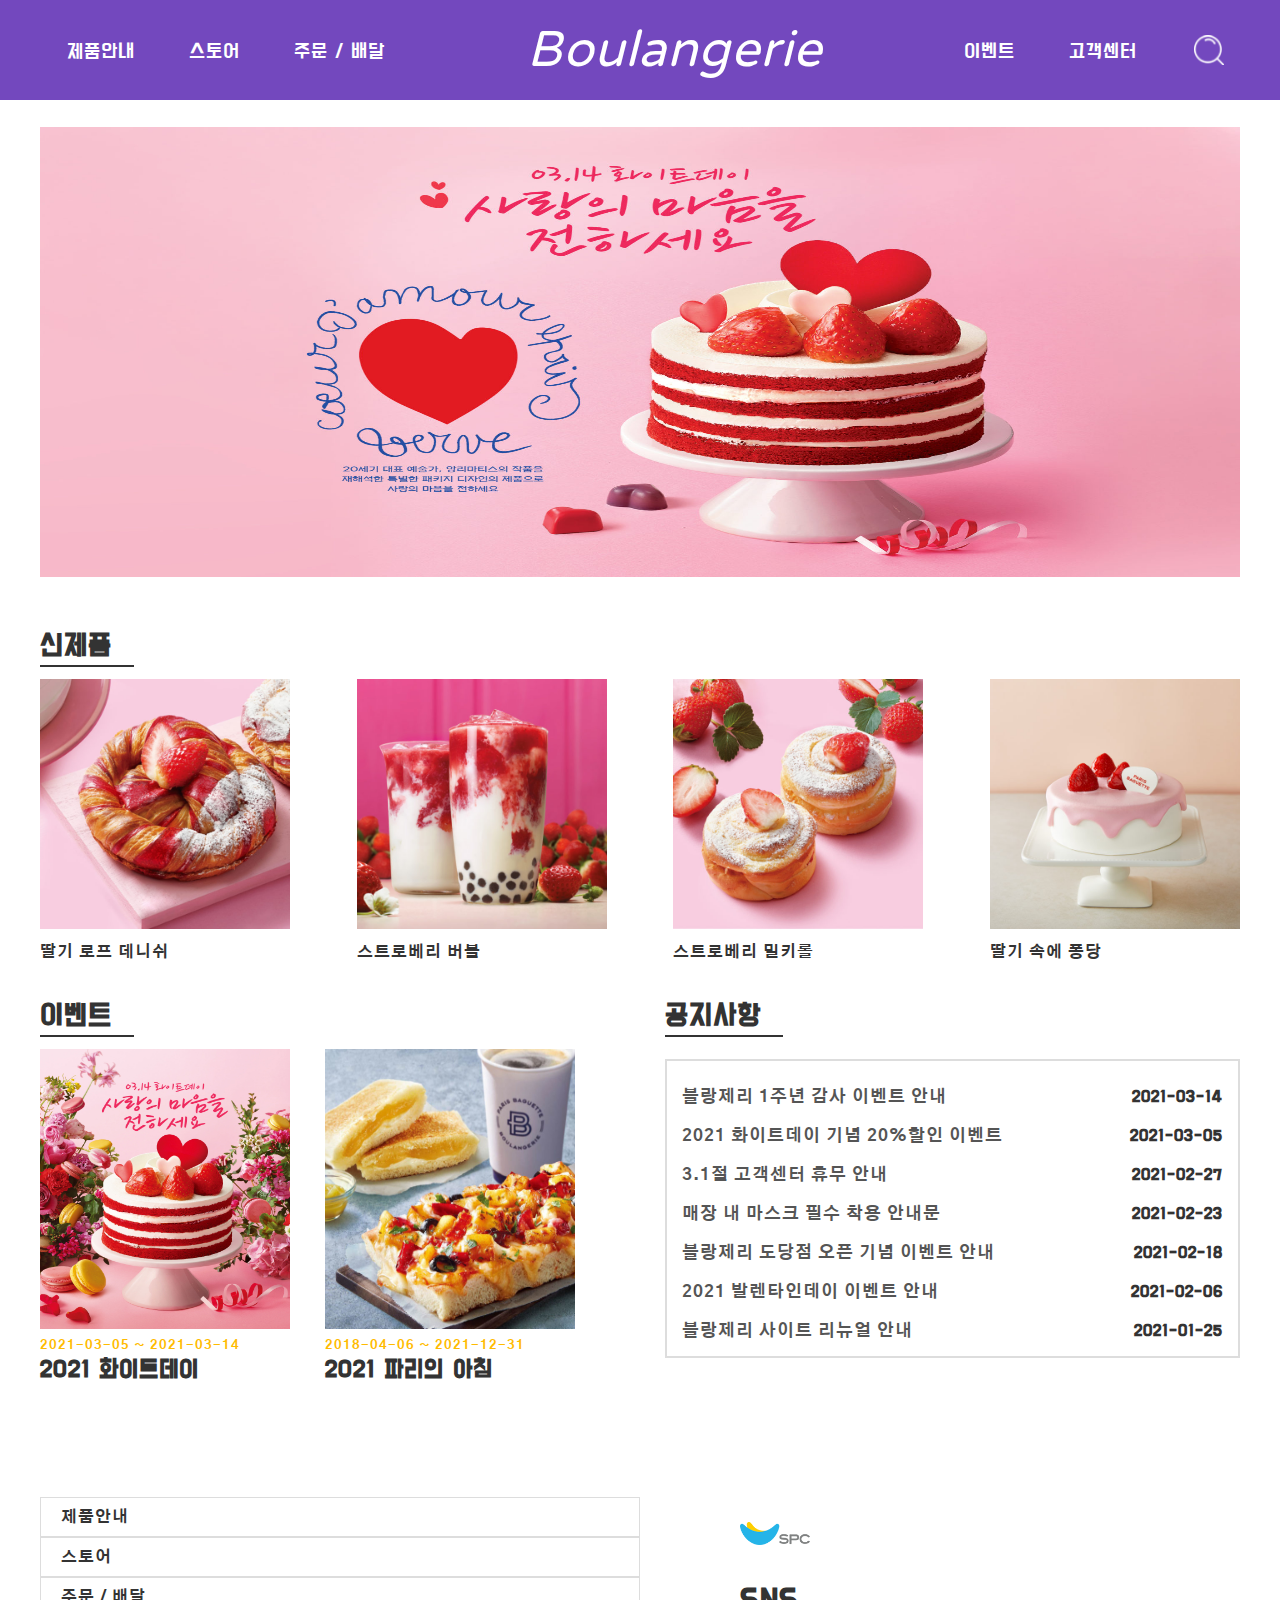
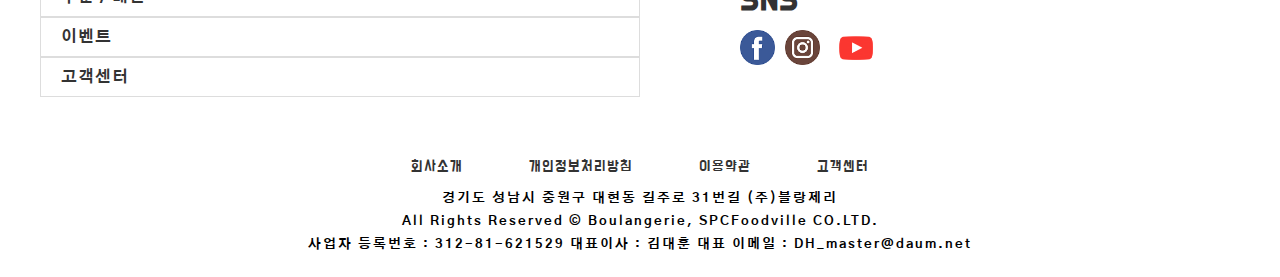
<file: index.html>
<!DOCTYPE html>
<html lang="ko">
<head>
    <meta charset="UTF-8">
    <title>Document</title>
    <!-- 데스크탑 PC용 style, 최소폭 1200px 이상 -->
    <link rel="stylesheet" media="screen and (min-width: 1200px)"
                href="style/style_PC.css">
    <!-- 태블릿 PC용 style, 너비 : 800px 이상 -->
    <link rel="stylesheet" media="screen and (max-width: 1199px)"
                href="style/style_Tablet.css">
    <!-- 스마트폰용 style, 너비 : 800px 미만 -->
    <link rel="stylesheet" media="screen and (max-width: 799px)"
                href="style/style_Phone.css">
</head>

<body>
    <div id="headerBG">
        <header id="header">
            <nav id="gnb1">
                <ul id="mainMenu">
                    <li><a href="#">제품안내</a></li>
                    <li><a href="#">스토어</a></li>
                    <li><a href="#">주문 / 배달</a></li>
                </ul>
            </nav>
            <!--nav#gnb1-->

            <div id="headerLogo">
                <a href="#">Boulangerie</a>
            </div>
            <!--div#headerLogo-->

            <nav id="gnb2">
                <ul id="mainMenu">
                    <li><a href="#">이벤트</a></li>
                    <li><a href="#">고객센터</a></li>
                </ul>
            </nav>
            <!--nav#gnb2-->
            <div id="searchIcon">
                <a href="#"><img src="images/search_icon.png" alt="돋보기아이콘" width="30"></a>
            </div>
            <div id="tabIcon"></div>
            <!--div#quesIcon-->
        </header>
    </div>
    <!--div#headerLogo-->
    <!--/////////////////////////////header///////////////////////////////-->

    <div id="wrap">
        <main id="main">
            <div id="promotion"></div>
            <!--div#promotionImg-->
            <div id="newProduct">
                <h2>신제품</h2>
                <div id="newProImg">
                    <div id="NproImg"><a href="#"><img src="images/strawBerry_Bread.jpg" alt="신제품이미지1" width="250"></a>
                        <br>
                        <span>딸기 로프 데니쉬</span>
                    </div>

                    <div id="NproImg"><a href="#"><img src="images/strawBerry_BoubleJuice.jpg" alt="신제품이미지2" width="250"></a>
                        <br>
                        <span>스트로베리 버블</span>
                    </div>

                    <div id="NproImg"><a href="#"><img src="images/strawBerry_RollBread.jpg" alt="신제품이미지3" width="250"></a>
                        <br>
                        <span>스트로베리 밀키롤</span>
                    </div>

                    <div id="NproImg"><a href="#"><img src="images/strawBerry_cake.jpg" alt="신제품이미지4" width="250"></a>
                        <br>
                        <span>딸기 속에 퐁당</span>
                    </div>
                </div>
                <!--div#newProImg-->
            </div>
            <!--div#newProduct-->
        </main> <!-- //////////////////////main#main//////////////////////// -->


        <aside id="aside">
            <div id="event">
                <h2>이벤트</h2>
                <div id="eventImg">
                    <a href="#"><img src="images/Event_whiteDay.jpg" alt="화이트데이이벤트" width="250" height="280">
                        <br>
                        <span>2021-03-05 ~ 2021-03-14</span>
                        <p>2021 화이트데이</p>
                    </a>

                    <a href="#"><img src="images/Event_pizzaBread.jpg" alt="파리의아침이벤트" width="250" height="280">
                        <br>
                        <span>2018-04-06 ~ 2021-12-31</span>
                        <p>2021 파리의 아침</p>
                    </a>
                </div>
                <!--div#eventImg-->
            </div>
            <!--div#event-->

            <div id="notice">
                <h2>공지사항</h2>
                <div id="noticeTxt">
                    <ul>
                        <li><a href="#">블랑제리 1주년 감사 이벤트 안내
                                <span>2021-03-14</span></a>
                        </li>
                        <li><a href="#">2021 화이트데이 기념 20%할인 이벤트
                                <span>2021-03-05</span></a>
                        </li>
                        <li><a href="#">3.1절 고객센터 휴무 안내
                                <span>2021-02-27 </span></a>
                        </li>
                        <li><a href="#">매장 내 마스크 필수 착용 안내문
                                <span>2021-02-23</span></a>
                        </li>
                        <li><a href="#">블랑제리 도당점 오픈 기념 이벤트 안내
                                <span>2021-02-18</span></a>
                        </li>
                        <li><a href="#">2021 발렌타인데이 이벤트 안내
                                <span>2021-02-06</span></a>
                        </li>
                        <li><a href="#" class="notice">블랑제리 사이트 리뉴얼 안내
                                <span>2021-01-25</span></a>
                        </li>
                    </ul>
                </div>
                <!--div#noticeTxt-->
            </div>
            <!--div#notice-->
        </aside> <!-- ///////////////////////aside#aside///////////////////////// -->

        <footer id="footer">
            <div id="etcContent">
                <div id="siteMap">
                    <ul id="siteMenu">
                        <li><a href="#">제품안내</a></li>
                        <li><a href="#">스토어</a></li>
                        <li><a href="#">주문 / 배달</a></li>
                        <li><a href="#">이벤트</a></li>
                        <li class="siteMap"><a href="#">고객센터</a></li>
                    </ul>
                </div>
                <!--div#siteMap-->
                <div id="Link">
                    <div id="spcLink">
                        <a href="http://www.spc.co.kr/contributionAll">
                            <img src="images/spc_Logo.png" alt="SPC로고" width="70"></a>
                    </div>
                    <h1>SNS</h1>
                    <div id="snsLink">
                        <a href="#"><img src="images/facebook.png" alt="페이스북로고" width="35"></a>
                        <a href="#"><img src="images/instagram.png" alt="" width="35"></a>
                        <a href="#"><img class="youtubeLogo" src="images/youtubeLogo.png" alt="유튜브로고" width="60"></a>
                    </div>
                </div>
                <!--div#Link-->
            </div>
            <!--div#etcContent-->

            <div id="copy">
                <div id="copyLink">
                    <a href="#">회사소개</a>
                    <a href="#">개인정보처리방침</a>
                    <a href="#">이용약관</a>
                    <a href="#">고객센터</a>
                </div>
                <!--div#copyLink-->
                <div id="copyTxt">
                    <p>경기도 성남시 중원구 대현동 길주로 31번길 (주)블랑제리</p>
                    <p>All Rights Reserved © Boulangerie, SPCFoodville CO.LTD.</p>
                    <p>사업자 등록번호 : 312-81-621529 대표이사 : 김대훈 대표 이메일 : DH_master@daum.net</p>
                </div>

            </div>
        </footer>
        <!--///////////////////////////footer#footer//////////////////////////////-->
    </div>
    <!--div#wrap-->
</body></html>
</file>
<file: style/style_PC.css>
@charset "UTF-8";

@import url('https://fonts.googleapis.com/css2?family=Do+Hyeon&display=swap');
@import url('https://fonts.googleapis.com/css2?family=Varela+Round&display=swap');
@import url('https://fonts.googleapis.com/css2?family=Jua&display=swap');
@import url('https://fonts.googleapis.com/css2?family=Gothic+A1&display=swap');

/*Reset 시작*/
* {
    padding: 0;
    margin: 0;
    box-sizing: border-box;

    background-color: #fff;
    color: #333;
    letter-spacing: 1px;
    font-family: 'Do Hyeon', sans-serif;
}

a                     { text-decoration: none; }
a:active            { color: #333; }
a:visited           { color: #333; }
a:link               { color: #333; }
a:hover            { color: #333; }
ul             { list-style: none;}

h2 {
    padding-right: 22px;
    margin-bottom: 12px;
    border-bottom: 2px solid #333;
    color: #333;
    font-size: 30px;

    display: inline-block;
}
/*Reset 끝*/

/* 가이드 라인 시작*/
/*div#headerBG             {border: 1px solid #000;}*/
/*div#headerLogo             {border: 1px solid #000;}*/
/*nav#gnb1                     {border: 1px solid #000;}*/
/*nav#gnb2                     {border: 1px solid #000;}*/
/*div#wrap                      {border: 1px solid #000;}*/
/*div#newProduct             {border: 1px solid #000;}*/
/*aside#aside                         {border: 1px solid #000;}*/
/*div#event                         {border: 1px solid #000;}*/
/*div#notice                         {border: 1px solid #000;}*/
/*footer#footer                     {border: 1px solid #000;}*/
/* 가이드 라인 끝*/

/*div#headerBG 시작*/
div#headerBG {
    width: 100%;
    height: 100px;
    margin-bottom: 27px;
    background-color: #7348be;

    position: sticky;
    top: 0;
    z-index: 1;
}

header#header {
    width: 1200px;
    margin: 0 auto;

    background-color: #7348be;

    display: -webkit-flex;
    display: -moz-flex;
    display: -ms-flex;
    display: -o-flex;
    display: flex;
}
    /*nav#gnb1 시작*/
nav#gnb1 li {

    float: left;
}

nav#gnb1 a {
    height: 100px;
    padding: 0 27px;
    line-height: 103px;

    font-size: 21px;
    color: #fff;
    background-color: #7348be;

    display: inline-block;
}

#gnb1 a:hover {
    border-bottom: 2px solid #fff;

    display: inline-block;
}
    /*nav#gnb1 끝*/

    /*div#headerLogo 시작*/
div#headerLogo {
    height: 100px;
    margin: 0 115px;

    background-color: #7348be;

    display: inline-block;
}
div#headerLogo a {
    line-height: 100px;

    font-size: 50px;
    font-style: italic;
    font-family: 'Varela Round', sans-serif;
    color: #fff;

    background-color: #7348be;

    display: inline-block;
}
    /*div#headerLogo 끝*/

    /*nav#gnb2 시작*/
nav#gnb2 li {

    float: left;
}
nav#gnb2 a {
    height: 100px;
    padding: 0 27px;
    line-height: 103px;

    font-size: 21px;
    color: #fff;
    background-color: #7348be;

    display: inline-block;
}
#gnb2 a:hover {
    border-bottom: 2px solid #fff;

    display: inline-block;
}
    /*nav#gnb2 끝*/

    /*div#searchIcon 시작*/
div#searchIcon  {
    background-color: #7348be;

}
div#searchIcon a {
    background-color: #7348be;

}
div#searchIcon a img {
    margin-top: 35px;
    margin-left: 30px;
    background-color: #7348be;
}
    /*div#searchIcon 끝*/


/*div#headerBG 끝*/



/*div#wrap 시작*/
div#wrap {
    width: 1200px;
    margin: 0 auto;
    position: relative;
}

/*main#main 시작*/
main#main #promotion {
    width: 1200px;
    height: 450px;

    background-image: url(../images/Event_whiteDay_main.jpg);
    background-size: 1200px 465px;
    background-repeat: no-repeat;

    cursor: pointer;
}

    /*div#newProduct 시작*/
div#newProduct {
    height: 350px;
    margin-bottom: 43px;
}
div#newProduct h2 {
    padding-top: 50px;
}
div#newProduct #newProImg {
    display: -webkit-flex;
    display: -moz-flex;
    display: -ms-flex;
    display: -o-flex;
    display: flex;

    justify-content: space-between;
}
div#newProduct #newProImg #NproImg:hover span {
    padding-right: 10px;
    border-bottom: 2px solid #333;
}
div#newProduct #newProImg span {
    margin-top: 8px;

    font-size: 16px;
    font-weight: bold;
    color: #333;
    font-family: 'Gothic A1', sans-serif;
    display: inline-block;
}
    /*div#newProduct 끝*/


/*main#main 끝*/

/*aside#aside 시작*/
aside#aside {
    height: 400px;
    margin-top: 70px;
    margin-bottom: 100px;

    display: -webkit-flex;
    display: -moz-flex;
    display: -ms-flex;
    display: -o-flex;
    display: flex;
}

    /*div#event 시작*/
div#event {
    width: 600px;
    padding-right: 65px;
}
div#event #eventImg {
    display: -webkit-flex;
    display: -moz-flex;
    display: -ms-flex;
    display: -o-flex;
    display: flex;

    justify-content: space-between;
}
div#event #eventImg span {
    color: #fb0;
    font-family: 'Gothic A1', sans-serif;
    font-weight: bold;
    font-size: 13px;
}
div#event #eventImg p {
    font-size: 25px;
    font-weight: bold;

}
    /*div#event 끝*/

    /*div#notice 시작*/
div#notice {
    width: 600px;
    padding-left: 25px;
}
#notice #noticeTxt {
    width: 575px;
    padding: 15px;
    padding-top: 25px;
    margin-top: 10px;
    border: 2px solid #ddd;

}
#notice #noticeTxt li a {

}
#notice #noticeTxt a {
    padding: 0 0 18px 0;
    font-size: 17px;
    font-family: 'Gothic A1', sans-serif;
    font-weight: bold;
    color: #555;
    display: inline-block;

    display: -webkit-flex;
    display: -moz-flex;
    display: -ms-flex;
    display: -o-flex;
    display: flex;

    justify-content: space-between;
}
#notice #noticeTxt a:hover {
    color: #fb0;
}
#notice #noticeTxt a.notice:last-child {
    padding-bottom: 0;
}
    /*div#notice 끝*/

/*aside#aside 끝*/


/*footer#footer 시작*/

    /*div#etcContent 시작*/
div#etcContent {
    width: 600px;
    height: 200px;
/*    border: 1px solid #000;*/

    display: -webkit-flex;
    display: -moz-flex;
    display: -ms-flex;
    display: -o-flex;
    display: flex;

    justify-content: space-between;
}
    /*div#siteMap 시작*/
#etcContent #siteMap {
    width: 600px;

/*    border: 1px solid #000;*/

}
#etcContent #siteMap li {
    width: 600px;
    padding: 9px;
    padding-left: 20px;
    border: 1px solid #ddd;
    border-bottom: none;
}
#etcContent #siteMap li {
    border-bottom: 1px solid #ddd;
}
#etcContent #siteMap a {
    font-size: 16px;
    font-family: 'Gothic A1', sans-serif;
    font-weight: bold;

}
#etcContent #siteMap a:hover {
    color: #fb0;
}
    /*div#siteMap 끝*/

    /*div#Link 시작*/
div#Link {
    width: 600px;
    height: 200px;
    padding: 20px;
    padding-top: 25px;
    margin-left: 80px;
/*    border: 1px solid #000;*/
}
div#Link h1 {
    margin-top: 30px;
}
#snsLink {
    margin-top: 10px;

    display: -webkit-flex;
    display: -moz-flex;
    display: -ms-flex;
    display: -o-flex;
    display: flex;

    position: relative;
}
#snsLink img {
    margin: 0 10px;
    margin-left: 0;


}
#Link img.youtubeLogo {
    width: 52px;
    height: 52px;

    position: absolute;
    top: -8px;
    left: 90px;
}
    /*div#Link 끝*/

    /*div#etcContent 끝*/


    /*div#copy 시작*/
div#copy {
    height: 130px;
    margin-top: 50px;

/*    border: 1px solid #000;*/
    text-align: center;
}
div#copy #copyLink a {
    padding-top: 10px;
    margin: 0 30px;
    font-size: 15px;

    display: inline-block;
}
div#copy #copyLink a:hover {
    text-decoration: underline;
}
#copy #copyTxt {
    margin-top: 15px;
}
div#copy #copyTxt p {
    margin-top: 7px;

    color: #000;
    font-size: 13px;
    font-weight: bold;
    font-family: 'Gothic A1', sans-serif;
    letter-spacing: 2px;
}
    /*div#copy 끝*/



/*footer#footer 끝*/



/*div#wrap 끝*/
</file>
<file: style/style_Tablet.css>
@charset "UTF-8";

@import url('https://fonts.googleapis.com/css2?family=Do+Hyeon&display=swap');
@import url('https://fonts.googleapis.com/css2?family=Varela+Round&display=swap');
@import url('https://fonts.googleapis.com/css2?family=Jua&display=swap');
@import url('https://fonts.googleapis.com/css2?family=Gothic+A1&display=swap');

/*Reset 시작*/
* {
    padding: 0;
    margin: 0;
    box-sizing: border-box;

    background-color: #fff;
    color: #333;
    letter-spacing: 1px;
    font-family: 'Do Hyeon', sans-serif;
}

a                     { text-decoration: none; }
a:active            { color: #333; }
a:visited           { color: #333; }
a:link               { color: #333; }
a:hover            { color: #333; }
ul             { list-style: none;}

h2 {
    padding-right: 22px;
    margin-bottom: 12px;
    border-bottom: 2px solid #333;
    color: #333;
    font-size: 27px;

    display: inline-block;
}
/*Reset 끝*/

/* 가이드 라인 시작*/
/*div#headerBG             {border: 1px solid #000;}*/
/*div#headerLogo             {border: 1px solid #000;}*/
/*nav#gnb1                     {border: 1px solid #000;}*/
/*nav#gnb2                     {border: 1px solid #000;}*/
/*div#wrap                      {border: 1px solid #000;}*/
/*div#newProduct             {border: 1px solid #000;}*/
/*aside#aside                         {border: 1px solid #000;}*/
/*div#event                         {border: 1px solid #000;}*/
/*div#notice                         {border: 1px solid #000;}*/
/*footer#footer                     {border: 1px solid #000;}*/
/* 가이드 라인 끝*/

/*div#headerBG 시작*/
div#headerBG {
    width: 100%;
    height: 100px;
    margin-bottom: 27px;
    background-color: #7348be;

    position: sticky;
    top: 0;
    z-index: 1;
}

header#header {
    width: 800px;
    margin: 0 auto;

    background-color: #7348be;

    display: -webkit-flex;
    display: -moz-flex;
    display: -ms-flex;
    display: -o-flex;
    display: flex;
}
    /*nav#gnb1 시작*/
nav#gnb1 li {

    float: left;
}

nav#gnb1 a {
    height: 100px;
    padding: 0 13px;
    line-height: 103px;

    font-size: 18px;
    color: #fff;
    background-color: #7348be;

    display: inline-block;
}

#gnb1 a:hover {
    border-bottom: 2px solid #fff;

    display: inline-block;
}
    /*nav#gnb1 끝*/

    /*div#headerLogo 시작*/
div#headerLogo {
    height: 100px;
    margin: 0 30px;

    background-color: #7348be;

    display: inline-block;
}
div#headerLogo a {
    line-height: 100px;

    font-size: 40px;
    font-style: italic;
    font-family: 'Varela Round', sans-serif;
    color: #fff;

    background-color: #7348be;

    display: inline-block;
}
    /*div#headerLogo 끝*/

    /*nav#gnb2 시작*/
nav#gnb2 li {

    float: left;
}
nav#gnb2 a {
    height: 100px;
    padding: 0 13px;
    line-height: 103px;

    font-size: 18px;
    color: #fff;
    background-color: #7348be;

    display: inline-block;
}
#gnb2 a:hover {
    border-bottom: 2px solid #fff;

    display: inline-block;
}
    /*nav#gnb2 끝*/

    /*div#searchIcon 시작*/
div#searchIcon  {
    background-color: #7348be;

}
div#searchIcon a {
    background-color: #7348be;

}
div#searchIcon a img {
    margin-top: 30px;
    margin-left: 30px;
    background-color: #7348be;
}
    /*div#searchIcon 끝*/


/*div#headerBG 끝*/



/*div#wrap 시작*/
div#wrap {
    width: 800px;
    margin: 0 auto;
    position: relative;
}

/*main#main 시작*/
main#main #promotion {
    width: 800px;
    height: 500px;

    background-image: url(../images/Event_whiteDay_main.jpg);
    background-size: 800px 515px;
    background-repeat: no-repeat;

    cursor: pointer;
}

    /*div#newProduct 시작*/
div#newProduct {
    height: 400px;
    margin-bottom: 43px;
}
div#newProduct h2 {
    padding-top: 50px;
}
div#newProduct #newProImg {
    display: -webkit-flex;
    display: -moz-flex;
    display: -ms-flex;
    display: -o-flex;
    display: flex;

    overflow: hidden;
    justify-content: space-between;
}
div#newProduct #newProImg img {
    margin: 0 10px;
}
div#newProduct #newProImg #NproImg:hover span {
    padding-right: 10px;
    border-bottom: 2px solid #333;
}
div#newProduct #newProImg span {
    margin-top: 8px;

    font-size: 16px;
    font-weight: bold;
    color: #333;
    font-family: 'Gothic A1', sans-serif;
    display: inline-block;
}
    /*div#newProduct 끝*/


/*main#main 끝*/

/*aside#aside 시작*/
aside#aside {
    height: 400px;
    margin-bottom: 70px;

    display: -webkit-flex;
    display: -moz-flex;
    display: -ms-flex;
    display: -o-flex;
    display: flex;
}

    /*div#event 시작*/
div#event {
    width: 400px;
    padding-right: 65px;
/*    border: 1px solid #000;*/
}
div#event #eventImg {
    display: -webkit-flex;
    display: -moz-flex;
    display: -ms-flex;
    display: -o-flex;
    display: flex;
    overflow: hidden;
    justify-content: space-between;
}
div#event #eventImg img {
    width: 310px;
    margin-right: 25px;
}
div#event #eventImg span {
    color: #fb0;
    font-family: 'Gothic A1', sans-serif;
    font-weight: bold;
    font-size: 14px;
}
div#event #eventImg p {
    font-size: 25px;
    font-weight: bold;

}
    /*div#event 끝*/

    /*div#notice 시작*/
div#notice {
    width: 400px;
    height: 400px;
/*    border: 1px solid #000;*/
}
#notice #noticeTxt {
    width: 400px;
    padding: 5px;
    padding-top: 8px;
    margin-top: 20px;
    border: 2px solid #ddd;

}
#notice #noticeTxt li a {
    padding-bottom: 23px;
}
#notice #noticeTxt a {
    padding: 0 0 21px 0;
    font-size: 16px;
    font-family: 'Gothic A1', sans-serif;
    font-weight: bold;
    color: #555;
    display: inline-block;

    display: -webkit-flex;
    display: -moz-flex;
    display: -ms-flex;
    display: -o-flex;
    display: flex;

    justify-content: space-between;
}
#notice #noticeTxt a:hover {
    color: #fb0;
}
#notice #noticeTxt a.notice:last-child {
    padding-bottom: 0;
}
    /*div#notice 끝*/

/*aside#aside 끝*/


/*footer#footer 시작*/

    /*div#etcContent 시작*/
div#etcContent {
    width: 400px;
    height: 250px;
/*    border: 1px solid #000;*/

    display: -webkit-flex;
    display: -moz-flex;
    display: -ms-flex;
    display: -o-flex;
    display: flex;

    justify-content: space-between;
}
    /*div#siteMap 시작*/
#etcContent #siteMap li {
    width: 400px;
    padding: 11px;
    padding-left: 20px;
    border: 1px solid #ddd;
    border-bottom: none;
}
#etcContent #siteMap li {
    border-bottom: 1px solid #ddd;
}
#etcContent #siteMap a {
    font-size: 17px;
    font-family: 'Gothic A1', sans-serif;
    font-weight: bold;

}
#etcContent #siteMap a:hover {
    color: #fb0;
}
    /*div#siteMap 끝*/

    /*div#Link 시작*/
div#Link {
    width: 400px;
    height: 250px;
    padding: 20px;
    padding-top: 45px;
    margin-left: 150px;
/*    border: 1px solid #000;*/
}
div#Link h1 {
    margin-top: 35px;
}
#snsLink {
    margin-top: 10px;

    display: -webkit-flex;
    display: -moz-flex;
    display: -ms-flex;
    display: -o-flex;
    display: flex;

    position: relative;
}
#snsLink img {
    margin: 0 10px;
    margin-left: 0;


}
#Link img.youtubeLogo {
    width: 52px;
    height: 52px;

    position: absolute;
    top: -8px;
    left: 90px;
}
    /*div#Link 끝*/

    /*div#etcContent 끝*/


    /*div#copy 시작*/
div#copy {
    height: 100px;
    margin-top: 50px;
    margin-bottom: 15px;
/*    border: 1px solid #000;*/
    text-align: center;
}
div#copy #copyLink a {
    padding-top: 10px;
    margin: 0 30px;
    font-size: 14px;
    font-weight: bold;
    display: inline-block;
}
div#copy #copyLink a:hover {
    text-decoration: underline;
}
#copy #copyTxt {
    margin-top: 10px;
}
div#copy #copyTxt p {
    margin-top: 7px;

    color: #000;
    font-size: 12px;
    font-weight: bold;
    font-family: 'Gothic A1', sans-serif;
    letter-spacing: 2px;
}
    /*div#copy 끝*/



/*footer#footer 끝*/



/*div#wrap 끝*/
</file>
<file: style/style_Phone.css>
@charset "UTF-8";

@import url('https://fonts.googleapis.com/css2?family=Do+Hyeon&display=swap');
@import url('https://fonts.googleapis.com/css2?family=Varela+Round&display=swap');
@import url('https://fonts.googleapis.com/css2?family=Jua&display=swap');
@import url('https://fonts.googleapis.com/css2?family=Gothic+A1&display=swap');

/*Reset 시작*/
* {
    padding: 0;
    margin: 0;
    box-sizing: border-box;

    background-color: #fff;
    color: #333;
    letter-spacing: 1px;
    font-family: 'Do Hyeon', sans-serif;
}

a                     { text-decoration: none; }
a:active            { color: #333; }
a:visited           { color: #333; }
a:link               { color: #333; }
a:hover            { color: #333; }
ul             { list-style: none;}

h2 {
    padding-right: 22px;
    margin-bottom: 12px;
    border-bottom: 2px solid #333;
    color: #333;
    font-size: 27px;

    display: inline-block;
}
/*Reset 끝*/

/* 가이드 라인 시작*/
/*div#headerBG             {border: 1px solid #000;}*/
/*div#headerLogo             {border: 1px solid #000;}*/
/*nav#gnb1                     {border: 1px solid #000;}*/
/*nav#gnb2                     {border: 1px solid #000;}*/
/*div#wrap                      {border: 1px solid #000;}*/
/*div#newProduct             {border: 1px solid #000;}*/
/*aside#aside                         {border: 1px solid #000;}*/
/*div#event                         {border: 1px solid #000;}*/
/*div#notice                         {border: 1px solid #000;}*/
/*footer#footer                     {border: 1px solid #000;}*/
/* 가이드 라인 끝*/

/*div#headerBG 시작*/
div#headerBG {
    width: 100%;
    height: 70px;
    margin-bottom: 25px;
    background-color: #7348be;

    position: sticky;
    top: 0;
    z-index: 1;
}

header#header {
    width: 600px;
    margin: 0 auto;

    background-color: #7348be;

    display: -webkit-flex;
    display: -moz-flex;
    display: -ms-flex;
    display: -o-flex;
    display: flex;
}

    /*nav#gnb 시작*/
nav#gnb1, #gnb2 {
    display: none;
}
    /*nav#gnb 끝*/


    /*div#headerLogo 시작*/
div#headerLogo {
    height: 70px;
    margin: 0 70px;
    margin-left: 173px;
    background-color: #7348be;


    display: inline-block;
}
div#headerLogo a {
    line-height: 70px;

    font-size: 38px;
    font-style: italic;
    font-family: 'Varela Round', sans-serif;
    color: #fff;

    background-color: #7348be;

    display: inline-block;
}
    /*div#headerLogo 끝*/

    /*div#searchIcon 시작*/
div#searchIcon  {
    background-color: #7348be;

}
div#searchIcon a {
    background-color: #7348be;

}
div#searchIcon a img {
    margin-top: 20px;
    margin-left: 35px;
    background-color: #7348be;
}
    /*div#searchIcon 끝*/

    /*div#tabIcon 시작*/
div#tabIcon {
    width: 40px;
    height: 40px;
    background-image: url(../images/tabIcon.png);
    background-repeat: no-repeat;
    background-size: 35px 35px;

    position: relative;
    top: 18px;
    left: 20px;
}
    /*div#tabIcon 끝*/


    /*div#tabIcon 시작*/
div#tabIcon  {
    background-color: #7348be;

}
div#tabIcon a {
    background-color: #7348be;

}
div#tabIcon a img {
    margin-top: 20px;
    margin-left: 30px;
    background-color: #7348be;
}
    /*div#tabIcon 끝*/

/*div#headerBG 끝*/



/*div#wrap 시작*/
div#wrap {
    width: 600px;
    margin: 0 auto;
    position: relative;
}

/*main#main 시작*/
main#main #promotion {
    width: 600px;
    height: 400px;

    background-image: url(../images/Event_whiteDay_main.jpg);
    background-size: 600px 415px;
    background-repeat: no-repeat;

    cursor: pointer;
}

    /*div#newProduct 시작*/
div#newProduct {
    width: 600px;
    height: 300px;
    margin-bottom: 43px;
}
div#newProduct h2 {
    padding-top: 50px;
}
div#newProduct #newProImg {
    width: 600px;
    display: -webkit-flex;
    display: -moz-flex;
    display: -ms-flex;
    display: -o-flex;
    display: flex;

    overflow: hidden;
    justify-content: space-between;
}
div#newProduct #newProImg img {
    width: 280px;
    height: 220px;
    margin-right: 40px;
}
div#newProduct #newProImg a:nth-child(2) {
    margin-right: 0px;
}
div#newProduct #newProImg #NproImg:hover span {
    padding-right: 10px;
    border-bottom: 2px solid #333;
}
div#newProduct #newProImg span {
    margin-top: 8px;

    font-size: 18px;
    font-weight: bold;
    color: #333;
    font-family: 'Gothic A1', sans-serif;
    display: inline-block;
}
    /*div#newProduct 끝*/


/*main#main 끝*/

/*aside#aside 시작*/
aside#aside {
    width: 600px;
    margin-top: 70px;
/*    border: 1px solid #000;*/

    display: inline-block;
}

    /*div#event 시작*/
div#event {
    width: 600px;
    height: 450px;
    padding-right: 65px;
/*    border: 1px solid #000;*/
    overflow: hidden;
}
div#event #eventImg a:last-child {
    display: none;
}
div#event #eventImg img {
    width: 600px;
    height: 345px;
}
div#event #eventImg span {
    color: #fb0;
    font-family: 'Gothic A1', sans-serif;
    font-weight: bold;
    font-size: 15px;
}
div#event #eventImg p {
    font-size: 28px;
    font-weight: bold;

}
    /*div#event 끝*/

    /*div#notice 시작*/
div#notice {
    width: 600px;
    height: 300px;
    margin-top: 50px;

/*    border: 1px solid #000;*/
}
#notice #noticeTxt {
    width: 575px;
    padding: 6px 7px;
    border: 2px solid #ddd;

}
#notice #noticeTxt a {
    padding: 0 0 18px 0;
    font-size: 14px;
    font-family: 'Gothic A1', sans-serif;
    font-weight: bold;
    color: #555;
    display: inline-block;

    display: -webkit-flex;
    display: -moz-flex;
    display: -ms-flex;
    display: -o-flex;
    display: flex;

    justify-content: space-between;
}
#notice #noticeTxt a:hover {
    color: #fb0;
}
#notice #noticeTxt a.notice:last-child {
    padding-bottom: 0;
}
    /*div#notice 끝*/

/*aside#aside 끝*/


/*footer#footer 시작*/

    /*div#etcContent 시작*/
    /*div#siteMap 시작*/
#etcContent #siteMap {
    width: 600px;
    height: 250px;
    margin-top: 50px;
    margin-bottom: 30px;
}
#etcContent #siteMap li {
    padding: 13px;
    padding-left: 20px;
    border: 1px solid #ddd;
    border-bottom: none;
}
#etcContent #siteMap li {
    border-bottom: 1px solid #ddd;
}
#etcContent #siteMap a {
    font-size: 17px;
    font-family: 'Gothic A1', sans-serif;
    font-weight: bold;

}
#etcContent #siteMap a:hover {
    color: #fb0;
}
    /*div#siteMap 끝*/

    /*div#Link 시작*/
div#Link {
    width: 600px;
    height: 100px;
    padding-top: 25px;
    text-align: center;
/*    border: 1px solid #000;*/
    margin: 0 auto;
    display: -webkit-flex;
    display: -moz-flex;
    display: -ms-flex;
    display: -o-flex;
    display: flex;
    justify-content: space-between;

    display: inline-block;
}
div#Link #spcLink {
    margin-right: 130px;

    display: inline-block;
}
div#Link h1 {
    display: none;
}
#snsLink {
    margin-top: 10px;

    display: -webkit-flex;
    display: -moz-flex;
    display: -ms-flex;
    display: -o-flex;
    display: flex;
    display: inline-block;
    position: relative;
}
#snsLink img {
    margin: 0 10px;
    margin-left: 0;


}
#Link img.youtubeLogo {
    width: 52px;
    height: 52px;

    position: absolute;
    top: -8px;
    left: 90px;
}
    /*div#Link 끝*/

    /*div#etcContent 끝*/


    /*div#copy 시작*/
div#copy {
    height: 100px;
    margin-top: 50px;
    margin-bottom: 15px;
/*    border: 1px solid #000;*/
    text-align: center;
}
div#copy #copyLink a {
    padding-top: 8px;
    margin: 0 30px;
    font-size: 14px;

    display: inline-block;
}
div#copy #copyLink a:hover {
    text-decoration: underline;
}
#copy #copyTxt {
    margin-top: 10px;
}
div#copy #copyTxt p {
    margin-top: 7px;

    color: #000;
    font-size: 12px;
    font-weight: bold;
    font-family: 'Gothic A1', sans-serif;
    letter-spacing: 2px;
}
    /*div#copy 끝*/



/*footer#footer 끝*/



/*div#wrap 끝*/
</file>
